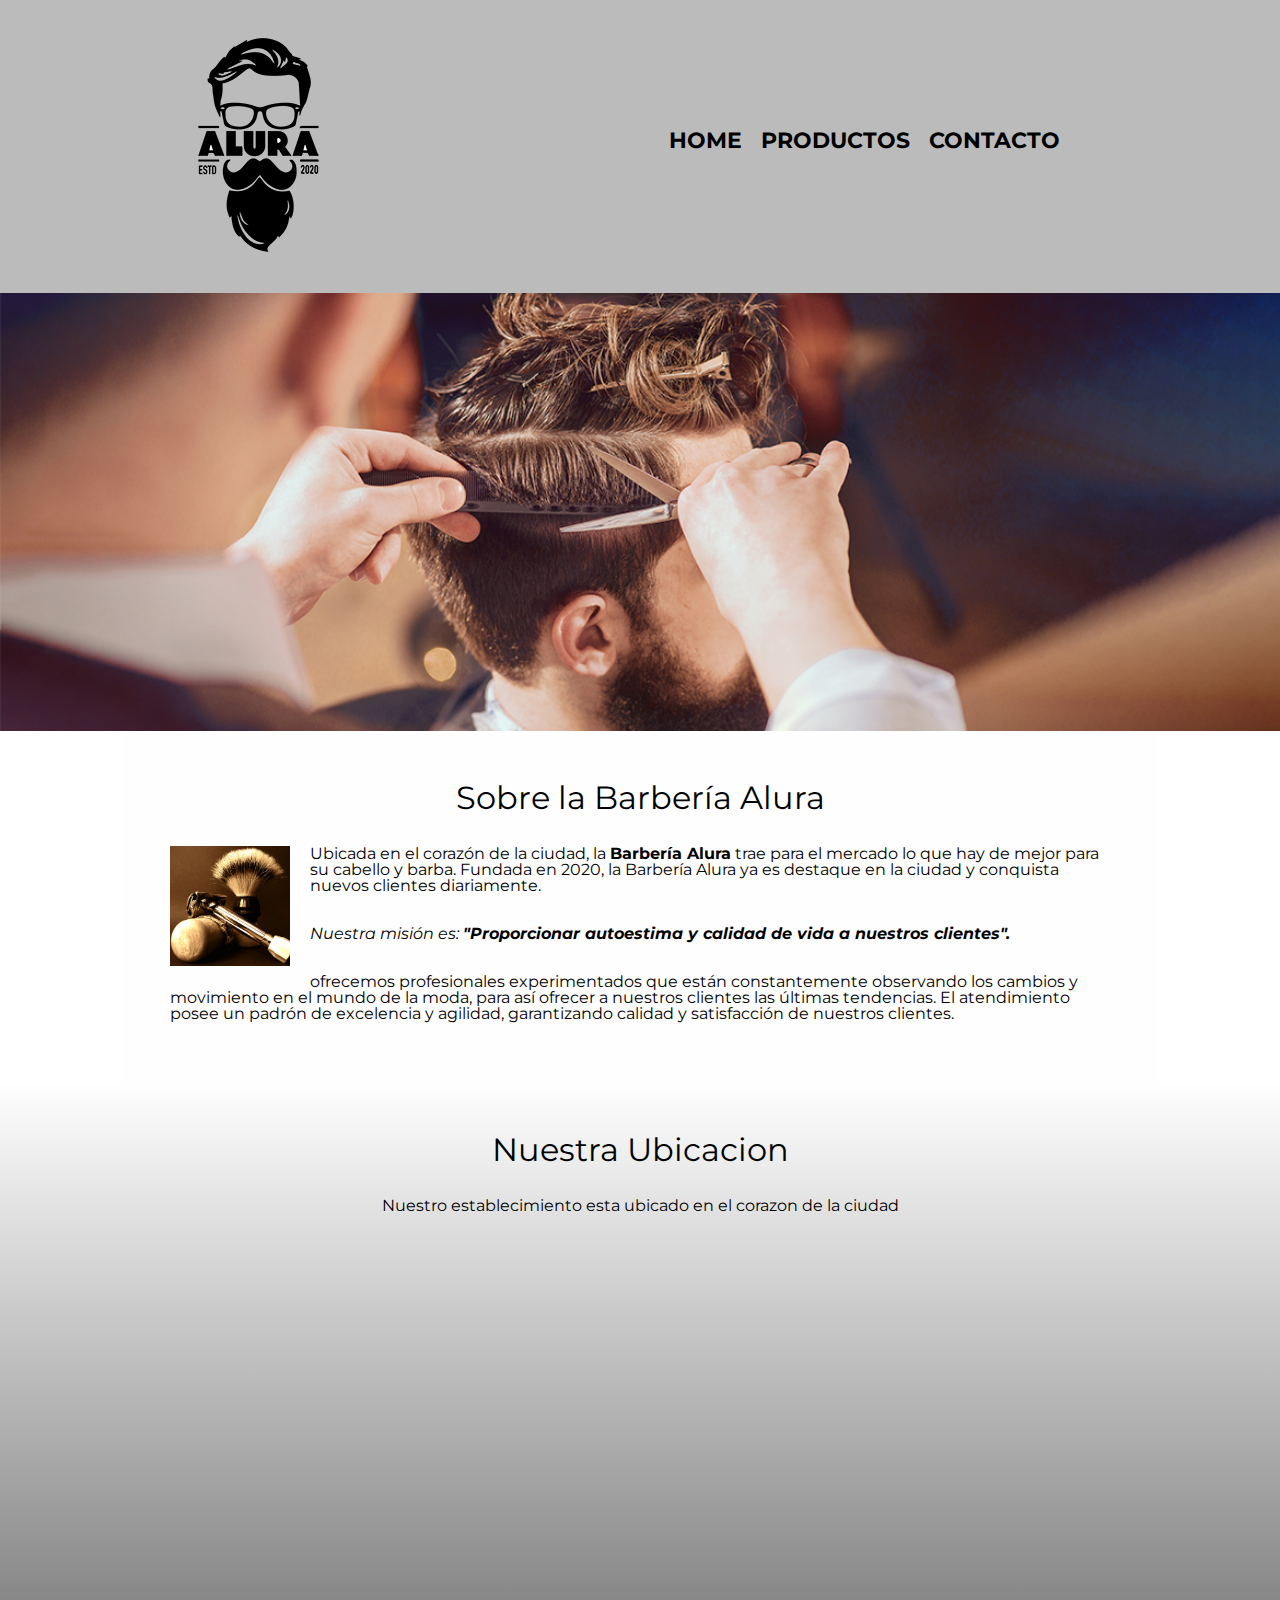
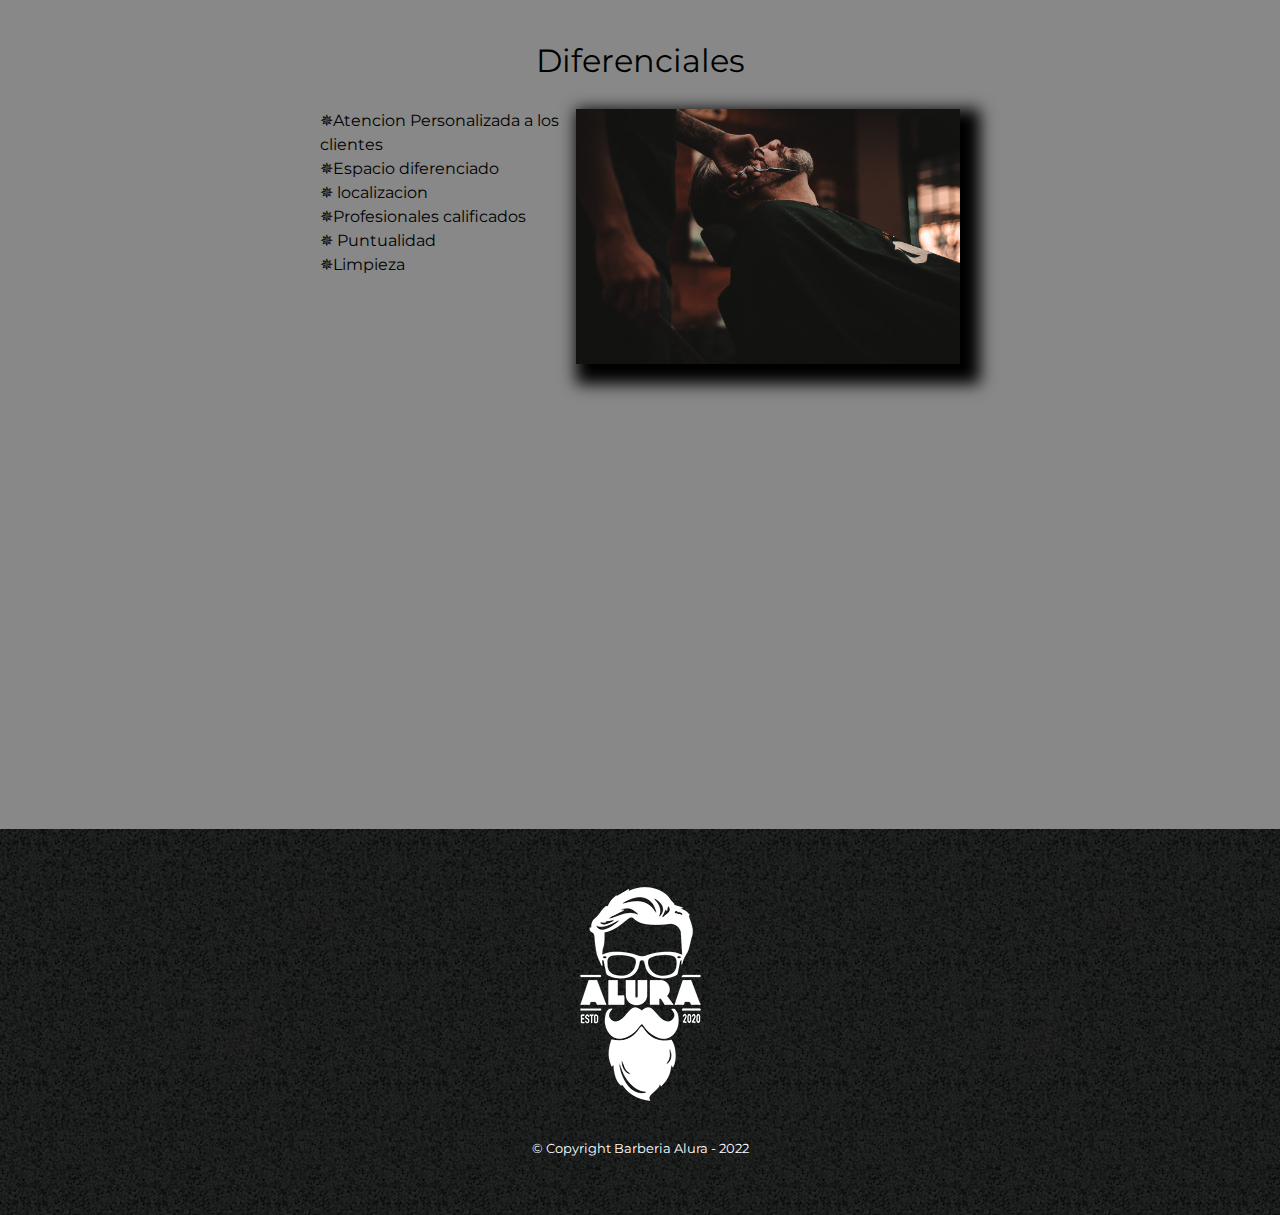
<file: index.html>
<!DOCTYPE html>
<html lang="es">
<head>
    <meta charset="UTF-8">
    <meta http-equiv="X-UA-Compatible" content="IE=edge">
    <meta name="viewport" content="width=device-width">
    <link rel="stylesheet" href="css/reset.css">
    <link rel="stylesheet" href="css/style.css">
    <link rel="preconnect" href="https://fonts.googleapis.com"><link rel="preconnect" href="https://fonts.gstatic.com" crossorigin>
    <link href="https://fonts.googleapis.com/css2?family=Montserrat:wght@300&display=swap" rel="stylesheet"> 
    <title>Barbería Alura</title>
</head>
<body>
    <header>
        <div class="caja">
            <h1><img src="img/logo.png" alt="logo-barberia"></h1>
            <nav>
                <ul class="navegacion">
                    <li> <a href="index.html"> Home</a></li>
                    <li> <a href="productos.html">Productos</a></li>
                    <li> <a href="contacto.html">Contacto</a></li>
                </ul>
            </nav>     
        </div>
    </header>

    <img class="banner" src="img/banner-2.jpg" alt="banner-barberia">

    <main>
        <section class="principal">

            <h2 class="tit-principal">Sobre la Barbería Alura</h2>
            
            <img class="utensillos" src="/img/utensilios[1].jpg" alt="utensillos">
    
            <p>Ubicada en el corazón de la ciudad, la <strong>Barbería Alura</strong> trae para el mercado
            lo que hay de mejor para su cabello y barba. Fundada en 2020, la Barbería 
            Alura ya es destaque en la ciudad y conquista nuevos clientes diariamente. </p> 
            
            <br>
    
            <p id="mision"><em>Nuestra misión es: <strong>"Proporcionar autoestima y calidad de vida a nuestros
            clientes".</strong></em></p>
            
            <br>
    
            <p> ofrecemos profesionales experimentados que están constantemente observando 
            los cambios y movimiento en el mundo de la moda, para así ofrecer a nuestros 
            clientes las últimas tendencias. El atendimiento posee un padrón de excelencia y 
            agilidad, garantizando calidad y satisfacción de nuestros clientes.</p>
      
        </section> 
        
        <section class="mapa">
            <h3 class="tit-principal">Nuestra Ubicacion</h3>
            <p>Nuestro establecimiento esta ubicado en el corazon de la ciudad</p>
            <div class="mapa-cont">
                <iframe src="https://www.google.com/maps/embed?pb=!1m18!1m12!1m3!1d3656.4078405644455!2d-46.63682678469297!3d-23.589701984668807!2m3!1f0!2f0!3f0!3m2!1i1024!2i768!4f13.1!3m3!1m2!1s0x94ce5bd9bb943bf5%3A0x6f642995c970f0fe!2scaelum%20alura!5e0!3m2!1ses!2sar!4v1672089704654!5m2!1ses!2sar"
                width="100%" height="300" style="border:0;" allowfullscreen="" loading="lazy" referrerpolicy="no-referrer-when-downgrade"></iframe>
    
            </div>

        </section>
    
        <section class="diferenciales">
            <h3 class="tit-principal">Diferenciales</h3>
            
            <div class="cont-dif">
                <ul class="list-dif">
                    <li class="items">Atencion Personalizada a los clientes</li>
                    <li class="items">Espacio diferenciado</li>
                    <li class="items"> localizacion</li>
                    <li class="items">Profesionales calificados</li>
                    <li class="items"> Puntualidad</li>
                    <li class="items">Limpieza</li>
                </ul><img src="img/diferenciales.jpg"  class="img-diferencial" alt="Diferencial">    

            </div>
            
        <div class="video">
            <iframe width="100%" height="315" src="https://www.youtube.com/embed/wcVVXUV0YUY" 
            title="YouTube video player" frameborder="0" allow="accelerometer; autoplay; clipboard-write; encrypted-media; gyroscope; picture-in-picture" 
            allowfullscreen></iframe>
        </div>

       
        </section>

    </main>

    <footer>
        <img src="img/logo-blanco.png" alt="">
        <p class="copyright"> &copy Copyright Barberia Alura - 2022</p>
    </footer> 
</body>
</html>
</file>
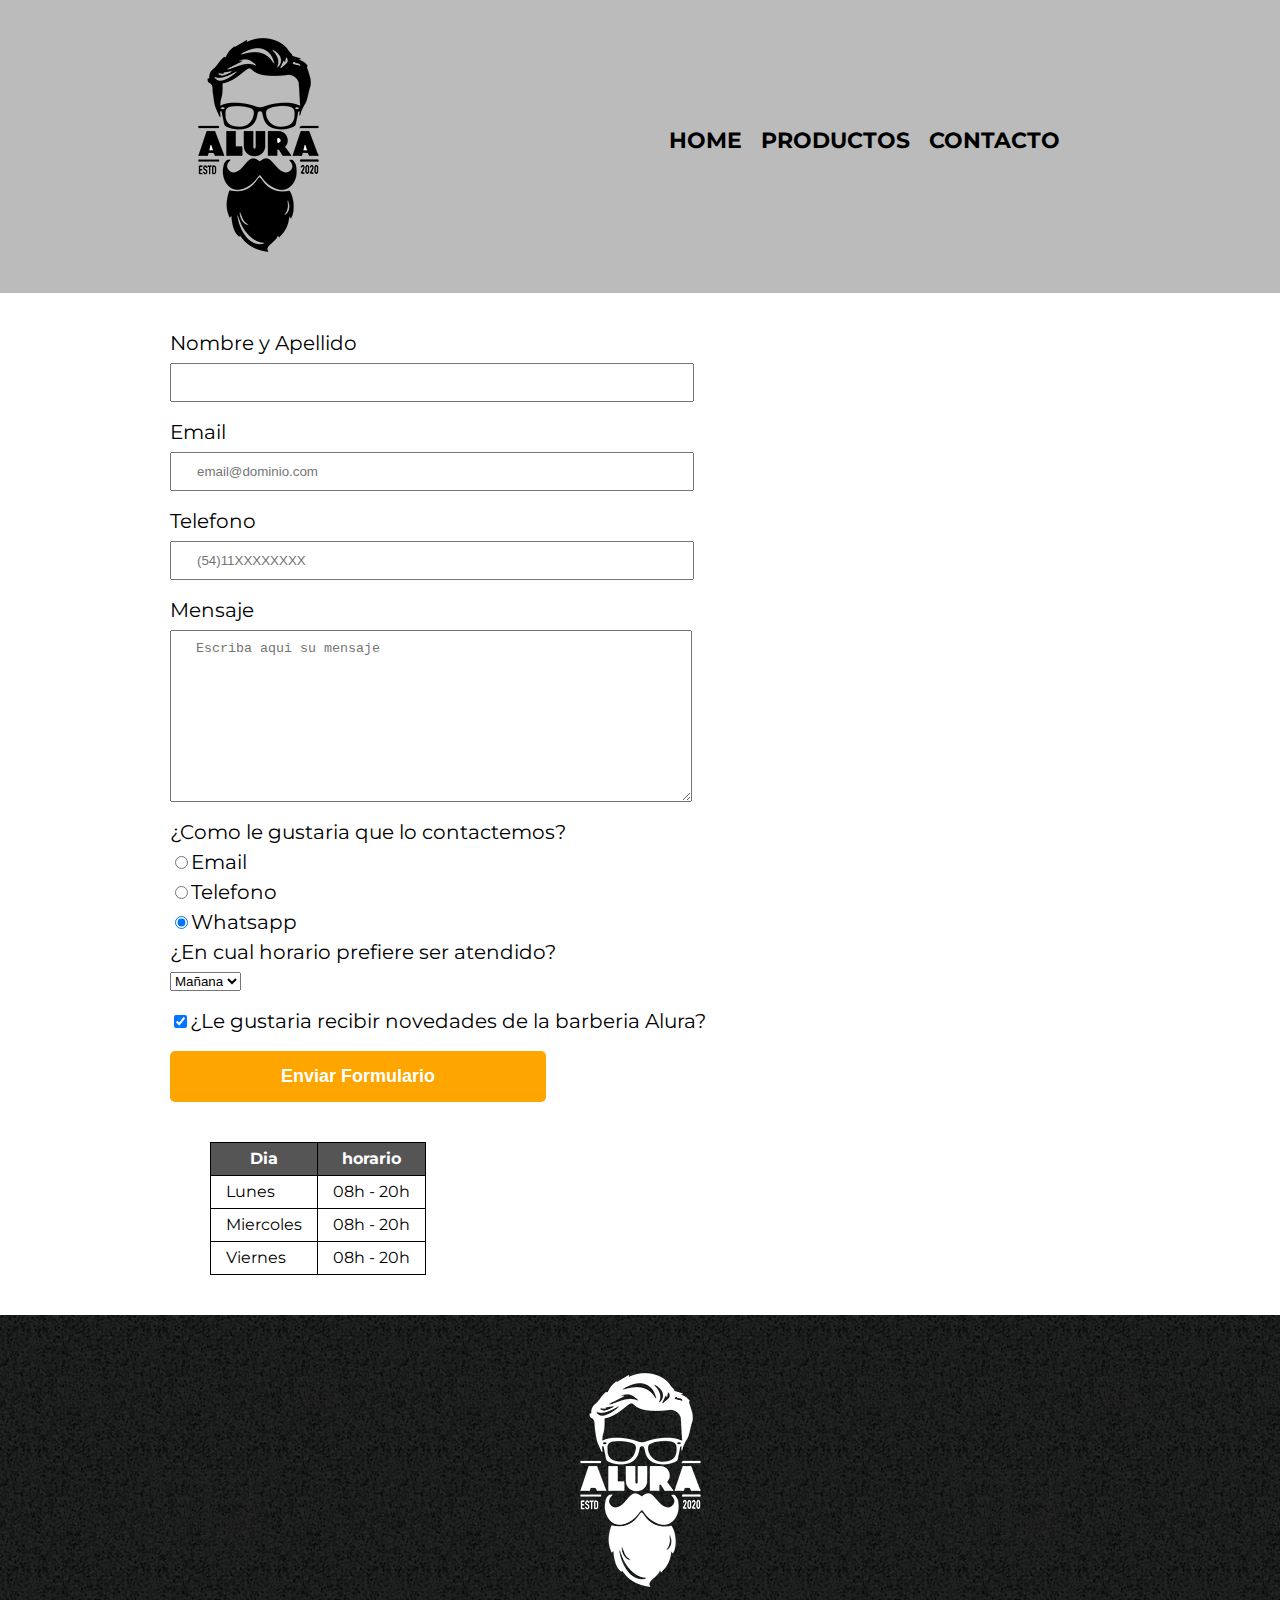
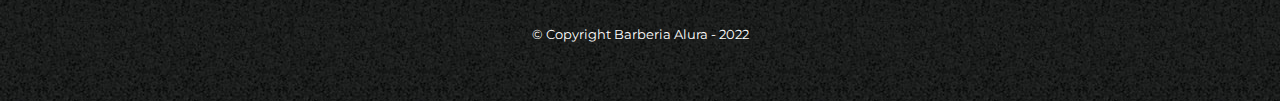
<file: contacto.html>
<!DOCTYPE html>
<html lang="en">
<head>
    <meta charset="UTF-8">
    <meta http-equiv="X-UA-Compatible" content="IE=edge">
    <meta name="viewport" content="width=device-width, initial-scale=1.0">
    <title>Contacto - Barberia Alura</title>
    <link rel="stylesheet" href="css/reset.css">
    <link rel="stylesheet" href="css/style.css">
    <link rel="preconnect" href="https://fonts.googleapis.com"><link rel="preconnect" href="https://fonts.gstatic.com" crossorigin>
    <link href="https://fonts.googleapis.com/css2?family=Montserrat:wght@300&display=swap" rel="stylesheet">
</head>
<body>
    <header>
        <div class="caja">
            <h1><img src="img/logo.png" alt="logo-barberia"></h1>
            <nav>
                <ul class="navegacion">
                    <li> <a href="index.html"> Home</a></li>
                    <li> <a href="productos.html">Productos</a></li>
                    <li> <a href="contacto.html">Contacto</a></li>
                </ul>
            </nav>     
        </div>
    </header>
    <main class="main-nr">
        <form>
            <label for="nombreapellido">Nombre y Apellido</label>
            <input type="text" id="nombreapellido" class="input-padron" required>

            <label for="mail">Email</label>
            <input type="email" id="email" class="input-padron" required
            placeholder="email@dominio.com">

            <label for="telefono">Telefono</label>
            <input type="tel" id="telefono" class="input-padron" required
            placeholder="(54)11XXXXXXXX"> 

            <label for="mensaje">Mensaje</label>
            <textarea id="mensaje" cols="70" rows="10" class="input-padron" required
            placeholder="Escriba aqui su mensaje"></textarea>

            <fieldset>
                <legend>¿Como le gustaria que lo contactemos?</legend>

                <label for="radio-email"><input type="radio" name="contacto" value="email" id="radio-email">Email</label>
                
    
                <label for="radio-telefono"><input type="radio" name="contacto" value="telefono" id="radio-telefono">Telefono</label>
                
                
                <label for="radio-whatsapp"><input type="radio" name="contacto" value="whatsapp" id="radio-whatsapp" checked>Whatsapp</label>
            </fieldset>
            <fieldset>
                <legend>¿En cual horario prefiere ser atendido?</legend>
                <select name="" id="">
                    <option value="">Mañana</option>
                    <option value="">Tarde</option>
                    <option value="">Noche</option>
                </select>
            </fieldset>
           

            <label class="checkbox"><input type="checkbox" checked>¿Le gustaria recibir novedades de la barberia Alura?</label>

            <input type="submit" value="Enviar Formulario" class="enviar">

        </form>

        <table>

            <thead>
                <tr>
                    <th>Dia</th>
                    <th>horario</th>
                </tr>
            </thead>
            <tbody>
                <tr>
                    <td>Lunes</td>
                    <td>08h - 20h</td>
                </tr>
                <tr>
                    <td>Miercoles</td>
                    <td>08h - 20h</td>
                </tr>
                <tr>
                    <td>Viernes</td>
                    <td>08h - 20h</td>
                </tr>
            </tbody>
        </table>

    </main>
    <footer>
        <img src="img/logo-blanco.png" alt="logo-barberia">
        <p class="copyright"> &copy Copyright Barberia Alura - 2022</p>
    </footer>
</body>
</html>
</file>
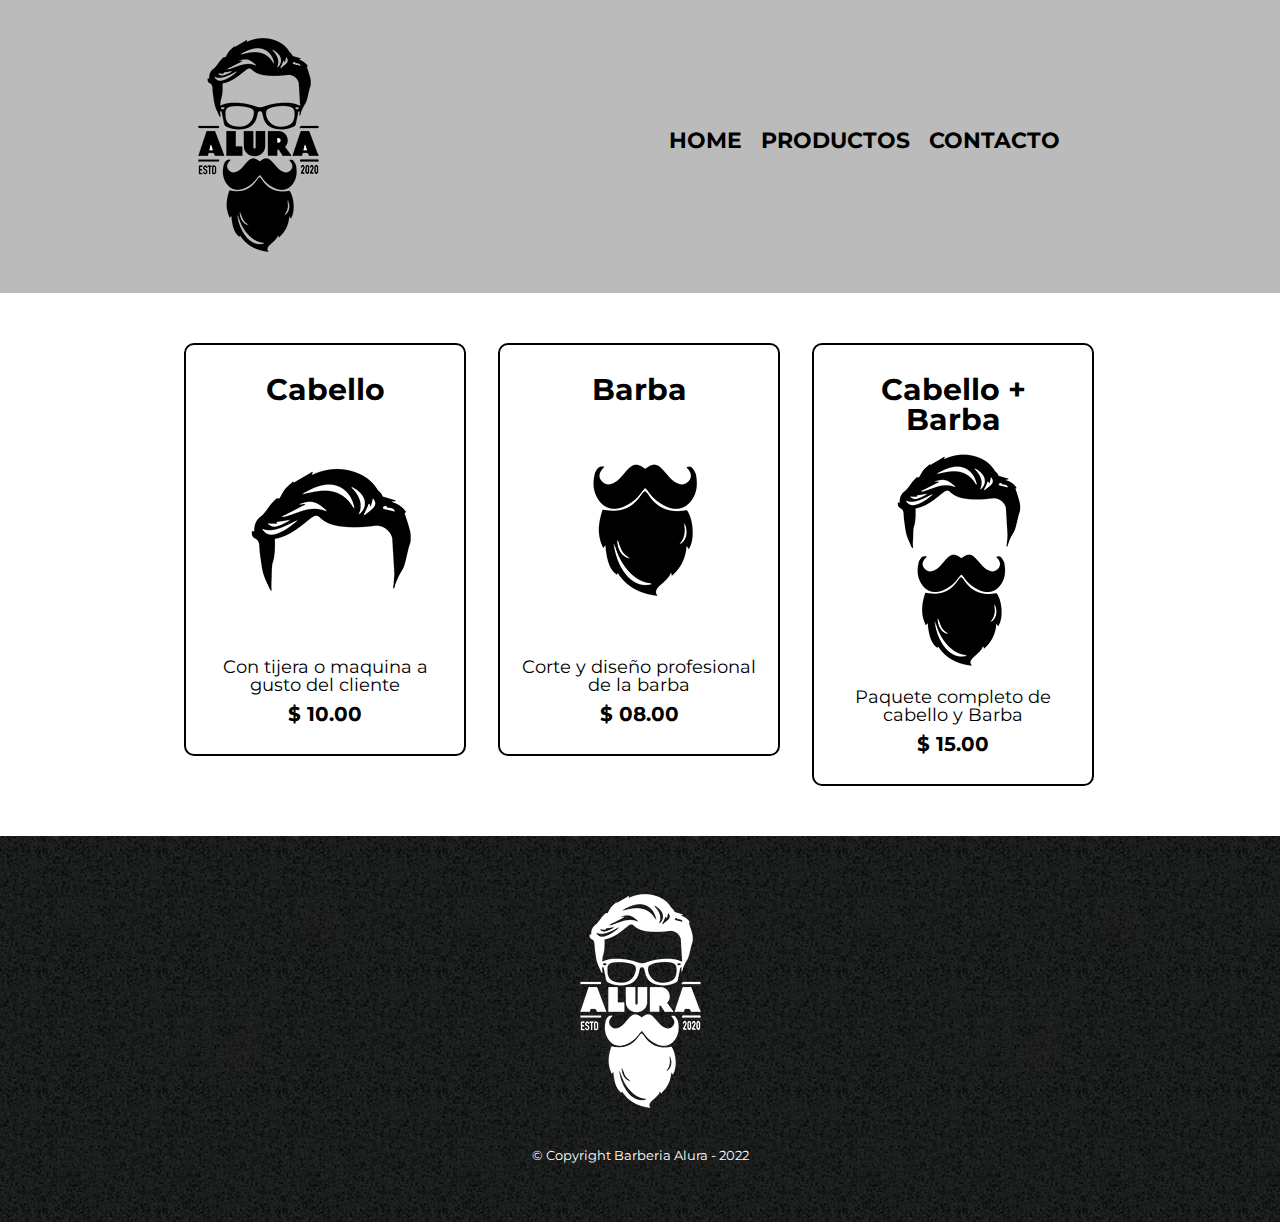
<file: productos.html>
<!DOCTYPE html>
<html lang="en">
    <head>
        <meta charset="UTF-8">
        <meta http-equiv="X-UA-Compatible" content="IE=edge">
        <meta name="viewport" content="width=device-width, initial-scale=1.0">
        <title>Productos - Barberia Alura</title>
        <link rel="stylesheet" href="css/reset.css">
        <link rel="stylesheet" href="css/style.css">
        <link rel="preconnect" href="https://fonts.googleapis.com"><link rel="preconnect" href="https://fonts.gstatic.com" crossorigin>
        <link href="https://fonts.googleapis.com/css2?family=Montserrat:wght@300&display=swap" rel="stylesheet">
    </head>
    <body>
        <header>
            <div class="caja">
                <h1><img src="img/logo.png" alt="logo-barberia"></h1>
                <nav>
                    <ul class="navegacion">
                        <li> <a href="index.html"> Home</a></li>
                        <li> <a href="productos.html">Productos</a></li>
                        <li> <a href="contacto.html">Contacto</a></li>
                    </ul>
                </nav>     
            </div>
        </header>
        <main>
            <ul class="productos">
                <li>
                    <h2>Cabello</h2>
                    <img src="img/cabello.jpg" alt="">
                    <p class="producto-descripcion">Con tijera o maquina a gusto del cliente</p>
                    <p class="producto-precio">$ 10.00</p>
                    
                </li>
                <li>
                    <h2>Barba</h2>
                    <img src="img/barba.jpg" alt="">
                    <p class="producto-descripcion">Corte y diseño profesional de la barba</p>
                    <p class="producto-precio">$ 08.00</p>
                </li>
                <li>
                    <h2>Cabello + Barba</h2>
                    <img src="img/cabello+barba.jpg" alt="">
                    <p class="producto-descripcion">Paquete completo de cabello y Barba</p>
                    <p class="producto-precio">$ 15.00</p>
                </li>
            </ul>
        </main>
        <footer>
            <img src="img/logo-blanco.png" alt="">
            <p class="copyright"> &copy Copyright Barberia Alura - 2022</p>
        </footer>
    </body>
</html>
</file>
<file: css/style.css>
body{
    font-family: 'Montserrat', sans-serif;

}
.main-nr{
    width: 940px;
    position: relative;
    margin: 0 auto;
}

header{
    background-color: #BBBBBB;
    padding: 20px 0;
}
nav{
    position: absolute;
    top: 110px;
    right: 50px;
}
.caja{
    width: 940px;
    position: relative;
    margin: 0 auto;
}
nav li{
    display: inline;
    margin: 0 0 0 15px;
}
nav a{
    text-transform: uppercase;
    color: black;
    font-weight: bold;
    font-size: 22px;
    text-decoration: none;
}

nav a:hover{
    color: #c78c19;
    text-decoration: underline;
}
.productos{
    width: 940px;
    margin: 0 auto;
    padding: 50px;
}
.productos li {
    display: inline-block;
    text-align: center;
    width: 30%;
    vertical-align: top;
    margin: 0 1.5%;
    padding: 30px 20px;
    box-sizing: border-box;
    border: 2px solid black;
    border-radius: 10px;

}
.productos li:hover{
    border-color:#c78c19;
}
.productos li:active{
    border-color:#088c19;
}
.productos h2{
    font-size: 30px;
    font-weight: bold;
}
.productos li:hover h2{
    font-size: 33px;
}
.producto-descripcion{
    font-size: 18px;
}
.producto-precio{
    font-size: 20px;
    font-weight: bold;
    margin-top: 10px;
}

footer{
    text-align: center; 
    background: url("/img/bg.jpg");
    padding: 40px; 
}

.copyright{
    color: white;
    font-size: 13px;
    margin: 20px;
}


form{
    margin: 40px 0;
}
form label, form legend{
    display: block;
    font-size: 20px;
    margin: 0 0 10px;
}
.input-padron{
    display: block;
    margin: 0 0 20px;
    padding: 10px 25px;
    width: 50%;

}
.checkbox{
    margin: 20px 0;
}
.enviar{
    width: 40%;
    padding: 15px 0 ;
    font-size: 18px;
    font-weight: bold;
    color: white;
    background: orange;
    border: none;
    border-radius: 5px;
    transition: 1s all ;
    cursor: pointer;
}

.enviar:hover{
    background: darkorange;
    transform: scale(1.1);
    
}

table{
    margin: 40px;
}
thead{
    background: #555555;
    color: white;
    font-weight: bold;
}
td, th{
    border: 1px solid black;
    padding: 8px 15px;
}
/*CSS para nuestro home*/

.banner{
    width: 100%;
}
.principal{
    padding: 3em;
    background:#FEFEFE ;
    width: 940px;
    margin: 0 auto;
}

.tit-principal{
    text-align: center;
    font-size: 2em;
    margin: 0 0 1em;
    clear: left;
}

.principal p{
    margin: 0 0 1em;
}
.principal strong{
    font-weight: bold;
}

.principal em{
    font-style: italic;
}

.mapa{
    padding: 3em 0;
    background: linear-gradient(#FEFEFE,#888888);
}


.mapa p { 
    margin: 0 0 2em;
    text-align: center;

}

.mapa-cont{
    width: 940px;
    margin: 0 auto;
}

.diferenciales{
    padding: 3em 0;
    background: #888888;
}
.cont-dif{
    width: 640px;
    margin: 0 auto;
}
.list-dif{
    width: 40%;
    display: inline-block;
    vertical-align: top;
}
.utensillos{
    width: 120px;
    float: left;
    margin: 0 20px 20px 0;
}

.items{
    line-height: 1.5;
    
}

.items:before{
    content: "\2735" ;
}

.img-diferencial{
    width: 60%;
    transition: 1s;
    box-shadow: 10px 10px 15px 10px black;
}

.img-diferencial:hover{
    opacity: 0.3;
}
.video{
    width: 560px;
    margin: 3em auto;
}

@media screen and (max-width:480px){
    
    h1{
        text-align: center;
    }
    nav{
        position: static;
    }
    .caja, .principal, .mapa-cont, .cont-dif,.video{
        width: auto;
    }
    .list-dif, .img-diferencial{
        width: 100%;
    }

    .productos li{
        display: block;
        margin: 15px;
    }

}
</file>
